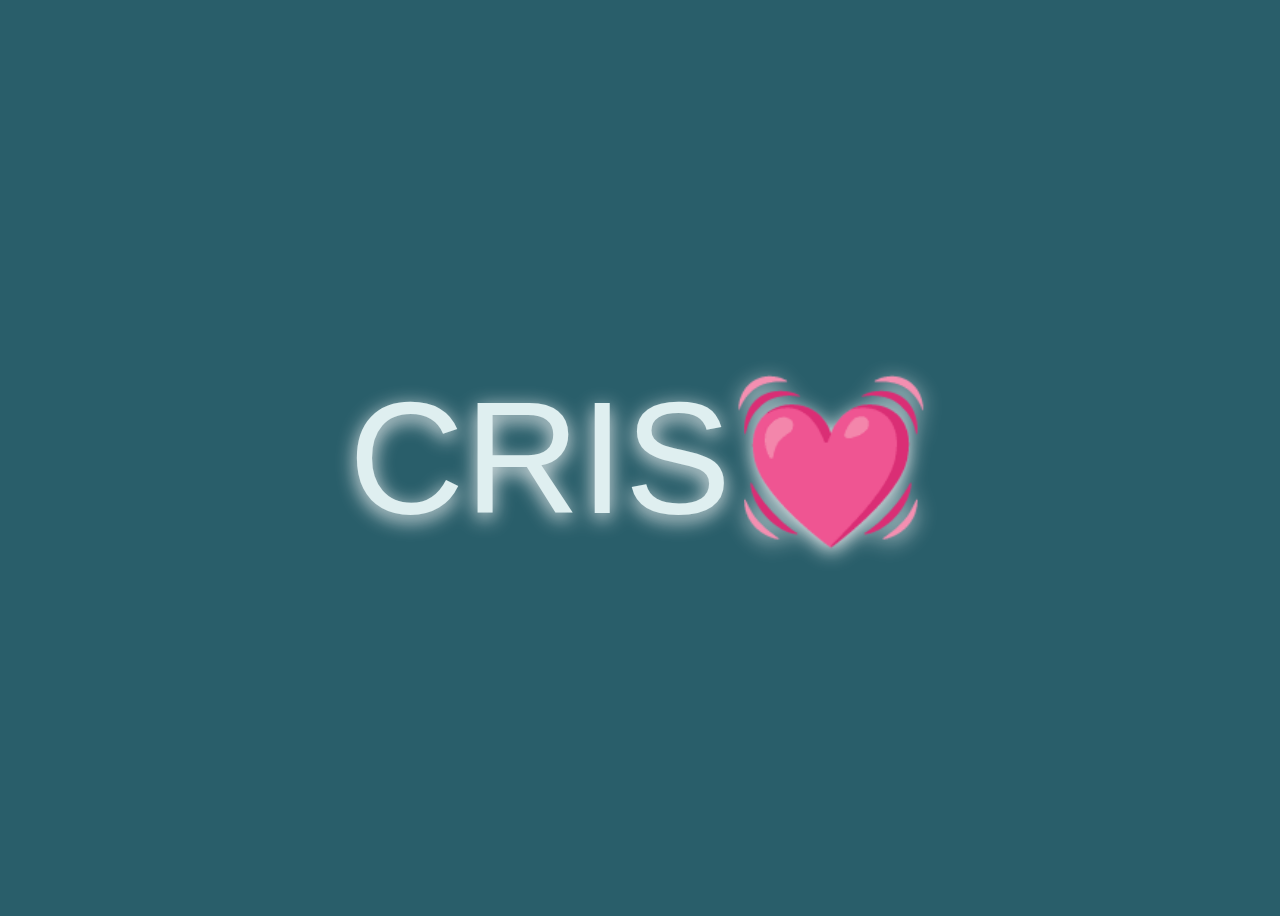
<file: index.html>
<!DOCTYPE html>
<html lang="en">
<head>
    <meta charset="UTF-8">
    <meta http-equiv="X-UA-Compatible" content="IE=edge">
    <meta name="viewport" content="width=device-width, initial-scale=1.0">
    <title>Amoooor</title>
    <link rel="stylesheet" href="estilo.css">
</head>
<body>
    <div class="corazon">CRIS💓</div>
</body>
</html>
</file>
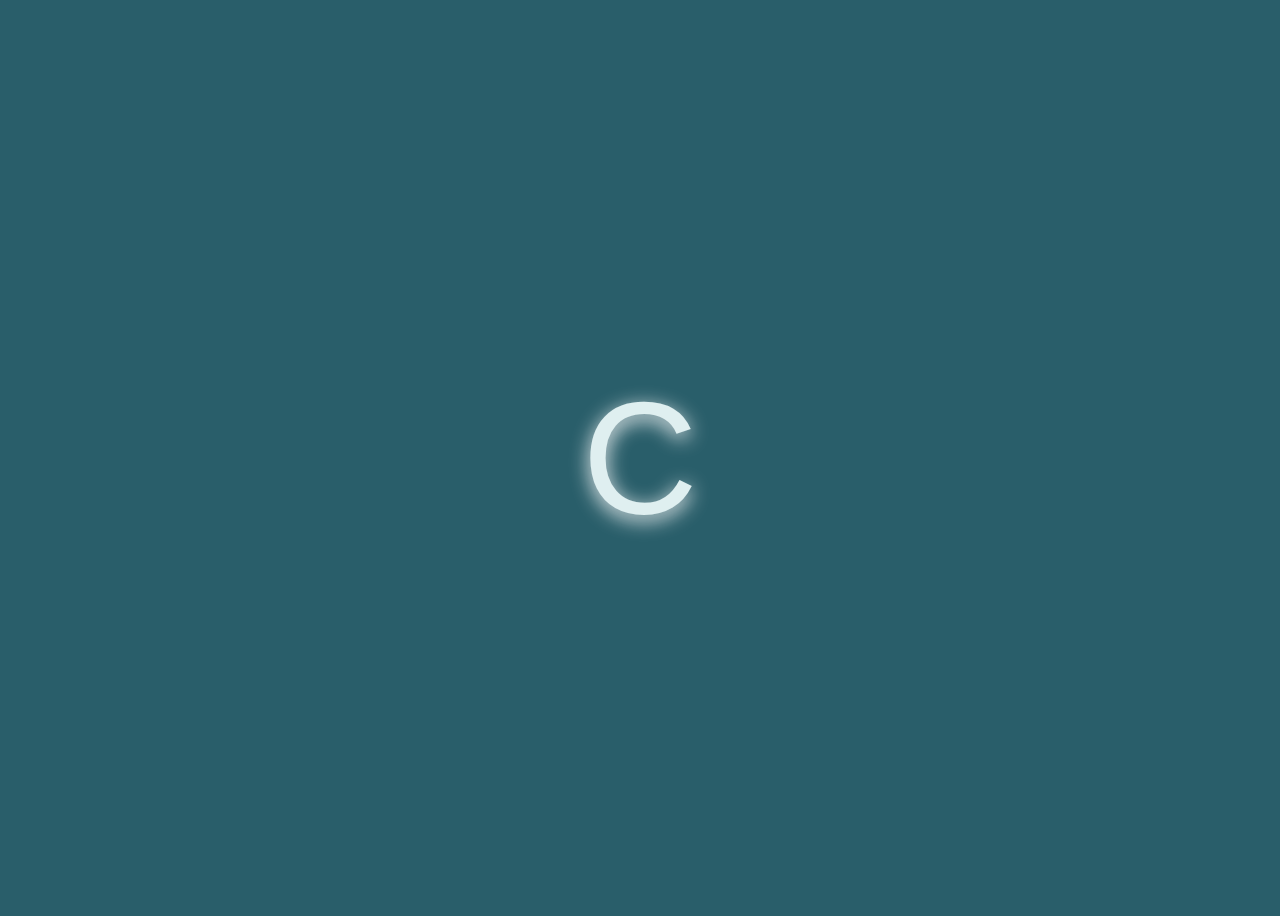
<file: c.html>
<!DOCTYPE html>
<html lang="en">
<head>
    <meta charset="UTF-8">
    <meta http-equiv="X-UA-Compatible" content="IE=edge">
    <meta name="viewport" content="width=device-width, initial-scale=1.0">
    <title>Amoooor</title>
    <link rel="stylesheet" href="estilo.css">
</head>
<body>
    <div class="corazon">C</div>
</body>
</html>
</file>
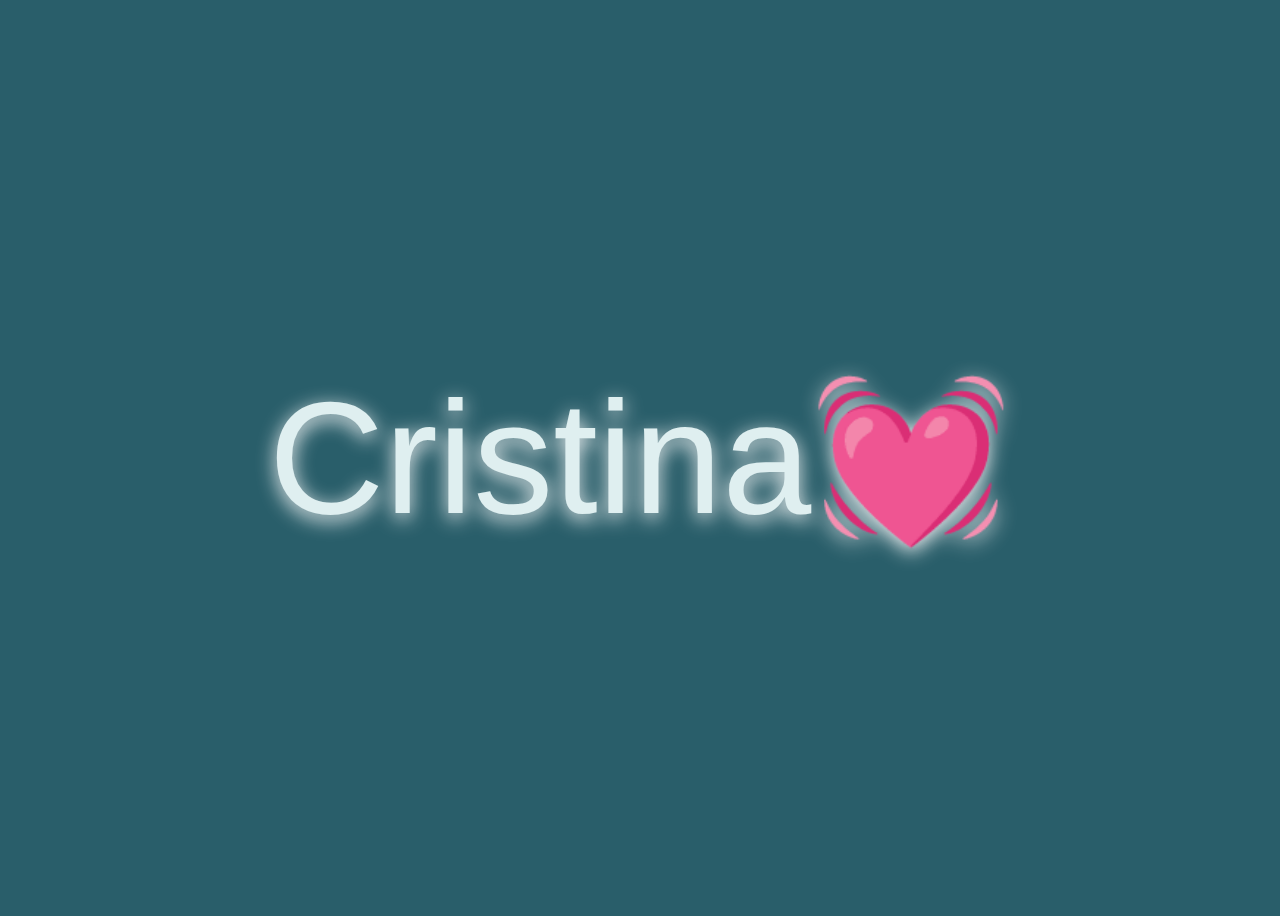
<file: cris.html>
<!DOCTYPE html>
<html lang="en">
<head>
    <meta charset="UTF-8">
    <meta http-equiv="X-UA-Compatible" content="IE=edge">
    <meta name="viewport" content="width=device-width, initial-scale=1.0">
    <title>Amoooor</title>
    <link rel="stylesheet" href="estilo.css">
</head>
<body>
    <div class="corazon">Cristina💓</div>
</body>
</html>
</file>
<file: estilo.css>
body{
    background-color: #295E6A;
    display: flex;
    justify-content: center;
    align-items: center;
    height: 100vh;
}
.corazon{
    font-size: 10rem;
    font-family: Gill Sans, Gill Sans MT, Calibri, sans-serif;
    color: #DFEFF0;
    position: absolute;
    filter: drop-shadow(0px 5px 10px #F6F6F6);
    animation: rotar-escalar .5s infinite alternate linear;

}
@keyframes rotar-escalar {
  0% { transform: rotatey(80deg) scale(.5); }
  100% { transform: rotatey(-80deg) scale(1); }
}
</file>
